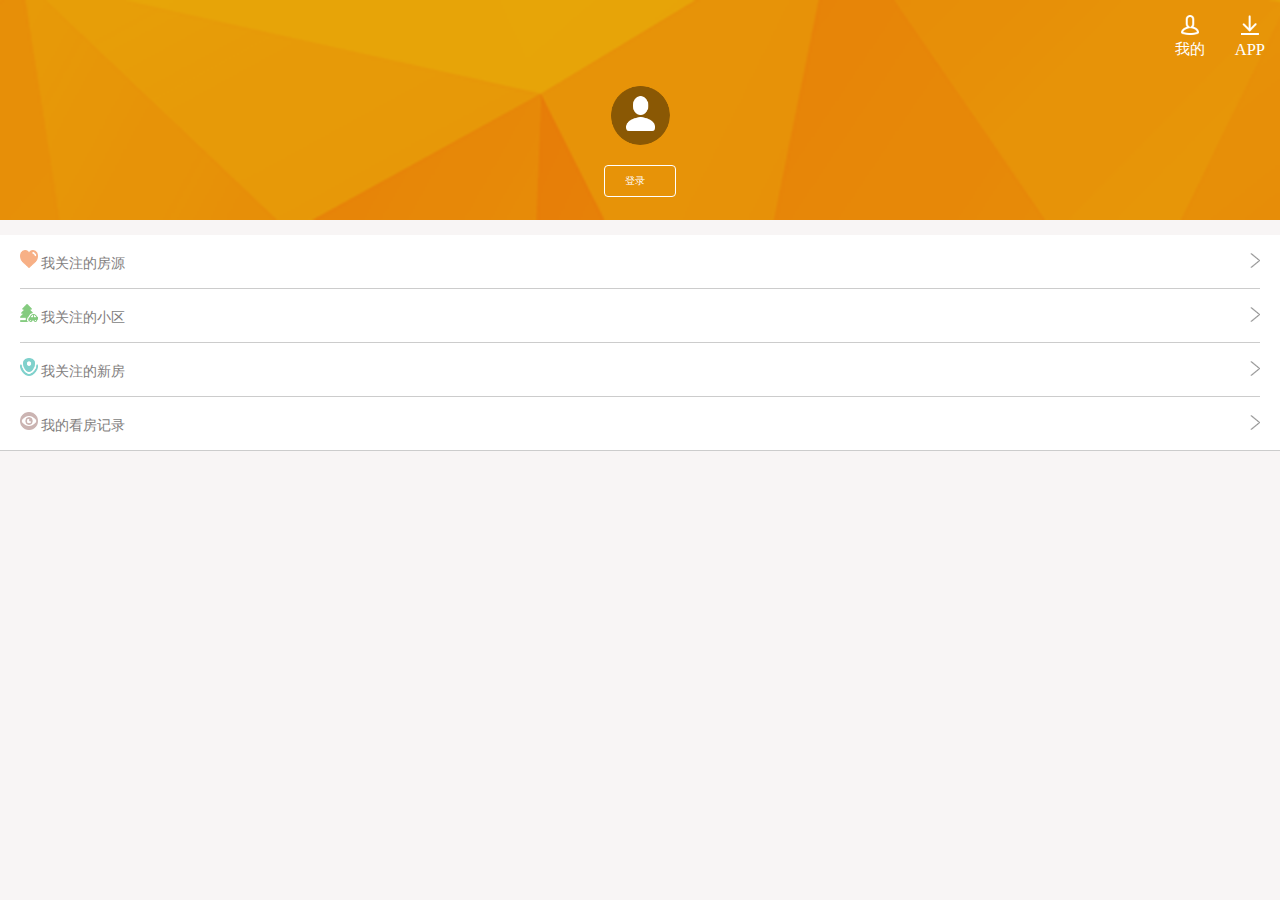
<file: my-index.html>
<!DOCTYPE html>
<html lang="en">

<head>
    <meta charset="UTF-8">
    <meta http-equiv="X-UA-Compatible" content="IE=edge">
    <meta name="viewport" content="width=device-width, initial-scale=1.0">
    <title>Document</title>
    <!-- <link rel="stylesheet" href="./css/public.css"> -->
    <link rel="stylesheet" href="./css/my-index.css">
</head>

<body>
    <!-- 头部 -->
    <header>
        <div class="bg">
            <p>
                <a id="me">
                    <img src="./image/my/urse.png">
                    <span>我的</span>
                </a>
                <a href="">
                    <img src="./image/my/down.png">
                    <span class="app">APP</span>
                </a>
            </p>
            
                <a href="./login.html" class="text">
                    <div class="icon2"></div>
                    <span class="register">登录</span>
                </a>
            
        </div>

    </header>
    <!-- 网站链接 -->
    <article>
        <div class="text-a">
            <a href="">
                <p><img src="./image/my/icon1.png"> 我关注的房源</p>
                <span><img src="./image/my/right.png"></span>
            </a>
            <a href="">
                <p><img src="./image/my/icon2.png"> 我关注的小区</p>
                <span><img src="./image/my/right.png"></span>
            </a>
            <a href="">
                <p><img src="./image/my/icon3.png"> 我关注的新房</p>
                <span><img src="./image/my/right.png"></span>
            </a>
            <a href="">
                <p><img src="./image/my/icon4.png"> 我的看房记录</p>
                <span><img src="./image/my/right.png"></span>
            </a>
        </div>
    </article>
</body>
<script src="./js/all.js"></script>
</html>
</file>
<file: css/public.css>
*{padding: 0;margin: 0;}
html,body{font-size: 62.5%;}
a{text-decoration: none;color: black;}
li{list-style: none;}
input:focus{outline: none;color: red;}
/* 头部 */
header {
    width: 100%;
    height: 5rem;
    background: #ff8a00;
    display: flex;
    justify-content: space-around;
    align-items: center;
}

.logo img {
    height: 3.4rem;
}

.icon img {
    width: 2.3rem;
    height: 2.9rem;
    margin-left: 1rem;
}
/* 底部 */
.footer{
    
    background: #2f3130;
    color: #939494;
    padding: 0 1.5rem;
}
.footer h2{
    font-size: 1.4rem;
    height: 6rem;
    line-height: 6rem;
    border-bottom: 1px solid #3e403f;
}
.fotter-content ul{
    display: flex;
    margin-top: 1rem;
}
.fotter-content ul li{
    list-style: none;
    flex: 1;
    text-align: center;
    display: flex;
    justify-items: center;
}
.fotter-content li img{
    width: 2rem;
    height: 2.5rem;
    margin-right: 2rem;
    margin-left: 1rem;
}
.fotter-content p{
    font-size: 1.6rem;
}
.footer-text{
   margin-top:1.6rem;
   padding-bottom: 1.6rem;
}
.footer-text p{
    line-height: 2rem;
    text-align: center;
    font-size: 1.4rem;
    
}
</file>
<file: css/my-index.css>
*{padding: 0;margin: 0;}
a{text-decoration: none;color: #000;}
html{font-size: 62.5%;}
/* 主题背景 */
body{
    background-color: rgba(236, 228, 228, 0.363);
}
/* 头像用户 */
header .bg{
    height: 22rem;
    background: url(../image/my/bg1.png) no-repeat;
    background-size: cover;
}
header .bg p{
    display: flex;
    justify-content: flex-end;
}
header .bg p a{
    display: flex;
    align-items: center;
    flex-direction: column;
    color: white;
    margin: 1.5rem;
}
header .bg p a img{
    width: 60%;
}
header .bg p a span{
    font-size: 1.5rem;
    margin-top: .5rem;
    font-weight: 200;
}
header .bg p a .app{
    font-size: 1.65rem;
}
header .text{
    height: 60%;
    display: flex;
    justify-content: space-around;
    flex-direction: column;
    align-items: center;
}
header .text .icon2{
    width: 6rem;
    height: 6rem;
    background: url(../image/my/urse2.png) no-repeat;
    border-radius: 50%;
    background-size: cover;
}
header .text .register{
    width: 3rem;
    color: white;
    padding: .8rem 2rem;
    display: block;
    border: 1px solid white;
    border-radius: 4px;
}
/* 网站链接 */
article{
    margin-top: 1.5rem;
}
article .text-a{
    display: flex;
    flex-direction: column;
    border-bottom: 1px solid #ccc;
    background-color: #fff;
}
article .text-a a{
    display: flex;
    justify-content: space-between;
    align-items: center;
    padding:1.5rem 0rem;
    margin: 0 2rem;
    border-bottom: 1px solid #ccc;  
    color: rgb(129, 125, 125);
}
article .text-a a:nth-of-type(4){
    border: none;
}
article .text-a a span img{
    width: 1rem;
    height: 1.5rem;
}
article .text-a a p{
    font-size: 1.4rem;
    display: inline-block;
    
}
article .text-a a p img{
    width: 15%;
}
</file>
